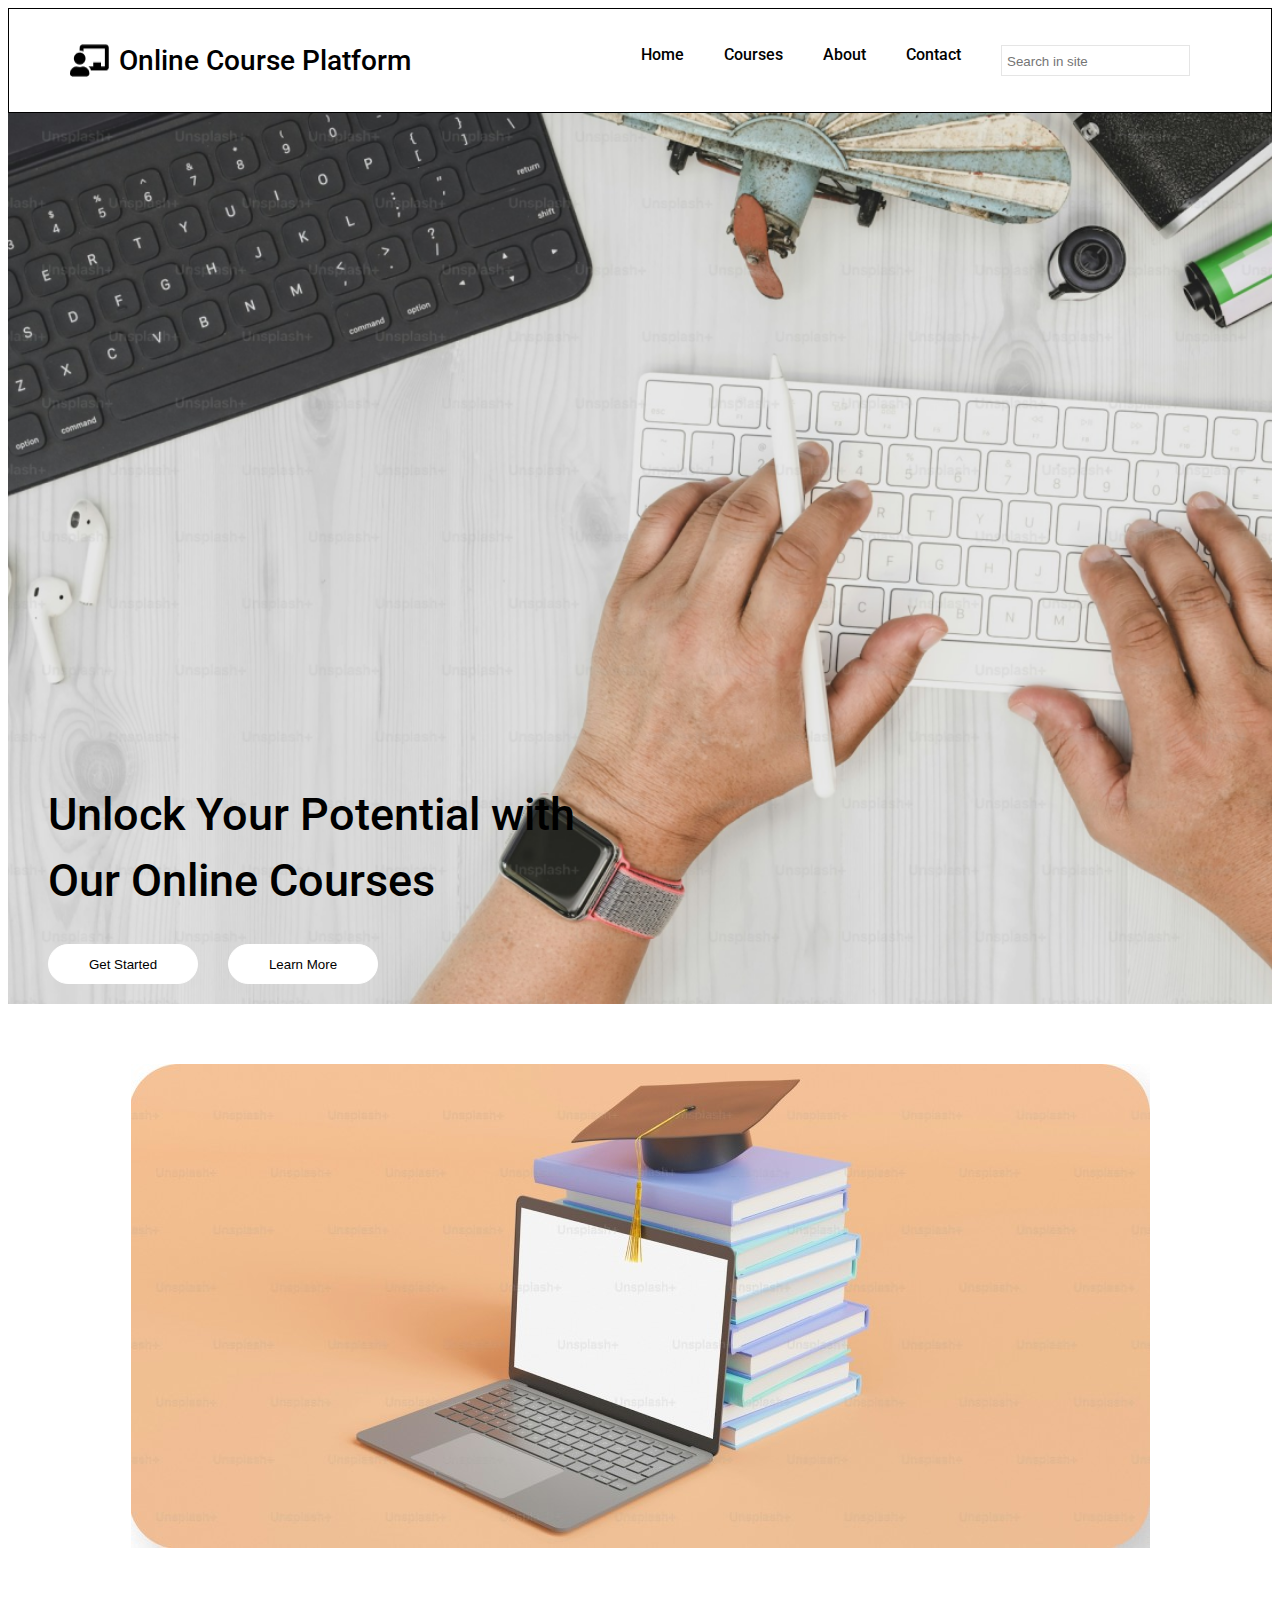
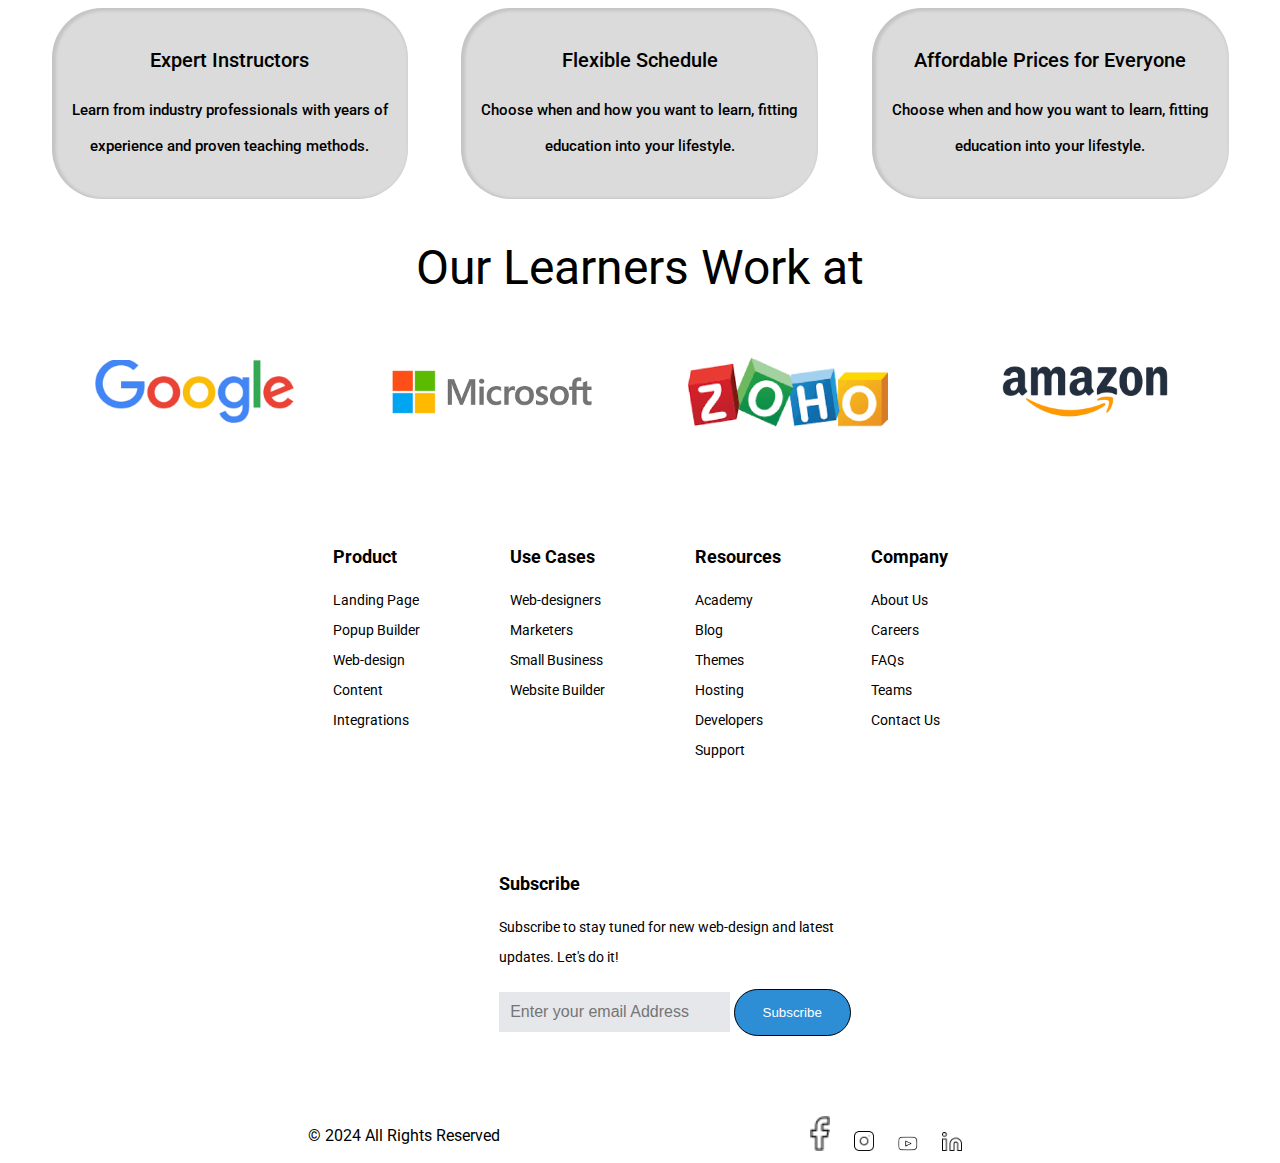
<file: index.html>
<!DOCTYPE html>
<html lang="en">
<head>
  <meta charset="UTF-8">
  <meta name="viewport" content="width=device-width, initial-scale=1.0">
  <title>Online_Course_Platform_and_Registration</title>
  <link rel="stylesheet" href="https://cdnjs.cloudflare.com/ajax/libs/font-awesome/6.5.1/css/all.min.css" integrity="sha512-DTOQO9RWCH3ppGqcWaEA1BIZOC6xxalwEsw9c2QQeAIftl+Vegovlnee1c9QX4TctnWMn13TZye+giMm8e2LwA==" crossorigin="anonymous" referrerpolicy="no-referrer" />
  <link rel="preconnect" href="https://fonts.googleapis.com">
  <link rel="preconnect" href="https://fonts.gstatic.com" crossorigin>
  <link href="https://fonts.googleapis.com/css2?family=Newsreader:ital,opsz,wght@0,6..72,200..800;1,6..72,200..800&family=Poppins:ital,wght@0,100;0,200;0,300;0,400;0,500;0,600;0,700;0,800;0,900;1,100;1,200;1,300;1,400;1,500;1,600;1,700;1,800;1,900&family=Roboto:ital,wght@0,100;0,300;0,400;0,500;0,700;0,900;1,100;1,300;1,400;1,500;1,700;1,900&family=Volkhov:ital,wght@0,400;0,700;1,400;1,700&display=swap" rel="stylesheet">
  <link rel="stylesheet" href="asstes/styles/main.css">
</head>
<body>
    <header>
      <div class="container">
        <div class="logo">
    <a href="index.html">
      <img src="asstes/images/Vector.png" alt="">
      Online Course Platform</a></div>
      <nav>
        <label for="toggle"><i class="fa-solid fa-bars menu"></i></label>
        <input class="checkbox" type="checkbox" id="toggle">
      <ul>
        <li><a target="_blank" href="index.html">Home</a></li>
        <li><a target="_blank" href="courses.html">Courses</a></li>
        <li><a href="#">About</a></li>
        <li><a href="#">Contact</a></li>
        <li>  <div class="search">
         <input type="search" placeholder="Search in site" autofocus>
         <i class="fa-solid fa-magnifying-glass glass"></i>
         </div> </li>
      </ul>
      </nav>
      </div>
      </header>
       <div class="hero">
        <div class="content">
      <h1>Unlock Your Potential with <br>
        Our Online Courses</h1>
        <div class="btn">
   <button>Get Started</button>
   <button>Learn More</button>
        </div>
      </div>
       </div>
   <section class="banner">
<img src="asstes/images/bannar.webp" alt="">
<div class="parent">
<div class="info">
  <i class="fa-solid fa-chalkboard-user user"></i>
<h3>Expert Instructors</h3>
<p>Learn from industry professionals with years of <br> experience and proven teaching methods.</p>
</div>
<div class="info">
  <i class="fa-solid fa-chalkboard-user user"></i>
<h3>Flexible Schedule</h3>
<p>Choose when and how you want to learn, fitting <br> education into your lifestyle.</p>
</div>
<div class="info">
  <i class="fa-solid fa-chalkboard-user user"></i>
<h3>Affordable Prices for Everyone</h3>
<p>Choose when and how you want to learn, fitting <br> education into your lifestyle.</p>
</div>
</div>
  </section>
   <section class="website">
  <div class="website">
<h2>Our Learners Work at</h2>
<div class="parent">
<img src="asstes/images/image 4.png" alt="google">
<img src="asstes/images/image 5.png" alt="microsoft">
<img src="asstes/images/Rectangle 11.png" alt="zoho">
<img src="asstes/images/image 6.png" alt="amazone">
  </div>
  </div>
  </section>
   <section class="footer">
  <div class="footer">
  <div class="company">
 <h3>Product</h3>
 <a href="#">Landing Page</a>
 <a href="#">Popup Builder</a>
 <a href="#">Web-design</a>
 <a href="#">Content</a>
 <a href="#">Integrations</a>
  </div>
  <div class="company">
    <h3>Use Cases</h3>
    <a href="#">Web-designers</a>
    <a href="#">Marketers</a>
    <a href="#">Small Business</a>
    <a href="#">Website Builder</a>
     </div>
     <div class="company">
      <h3>Resources</h3>
      <a href="#">Academy</a>
      <a href="#">Blog</a>
      <a href="#">Themes</a>
      <a href="#">Hosting</a>
      <a href="#">Developers</a>
      <a href="#">Support</a>
       </div>
       <div class="company">
        <h3>Company</h3>
        <a href="#">About Us</a>
        <a href="#">Careers</a>
        <a href="#">FAQs</a>
        <a href="#">Teams</a>
        <a href="#">Contact Us</a>
         </div>
         <div class="company2">
          <h3>Subscribe</h3>
          <a href="#">Subscribe to stay tuned for new web-design and latest <br> updates. Let's do it! </a>
          <input class="email" type="email" placeholder="Enter your email Address">
          <input class="Subscribe" type="submit" value="Subscribe">
           </div>
  </div>
  </section>
   <section class="social media">
    <div class="all">
<div class="social">
<span>© 2024 All Rights Reserved</span>
</div>
<div class="images">
<img src="asstes/icons/social.png" alt="facebook">
<img src="asstes/icons/social (1).png" alt="instgram">
<img src="asstes/icons/social (2).png" alt="youtoup">
<img src="asstes/icons/social (3).png" alt="in">
</div>
</div>
  </section>    
</body>
</html>
</file>
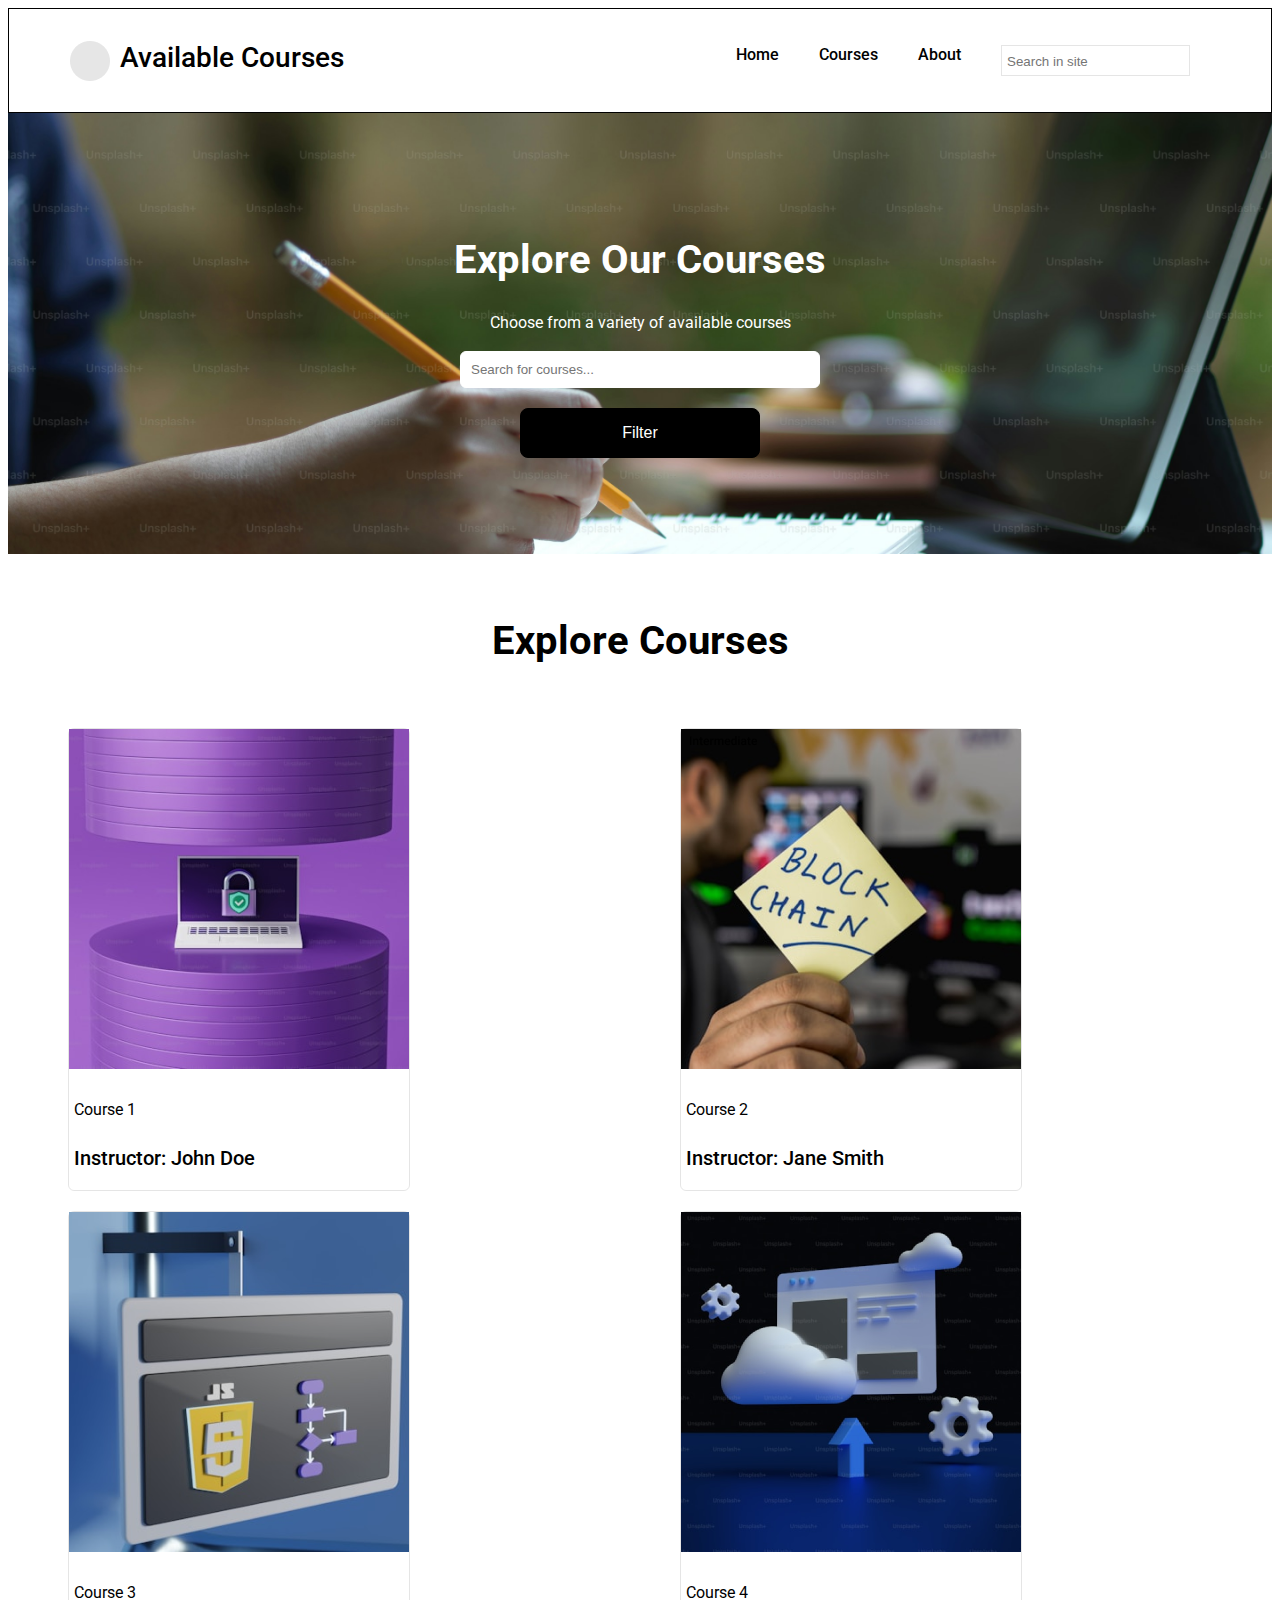
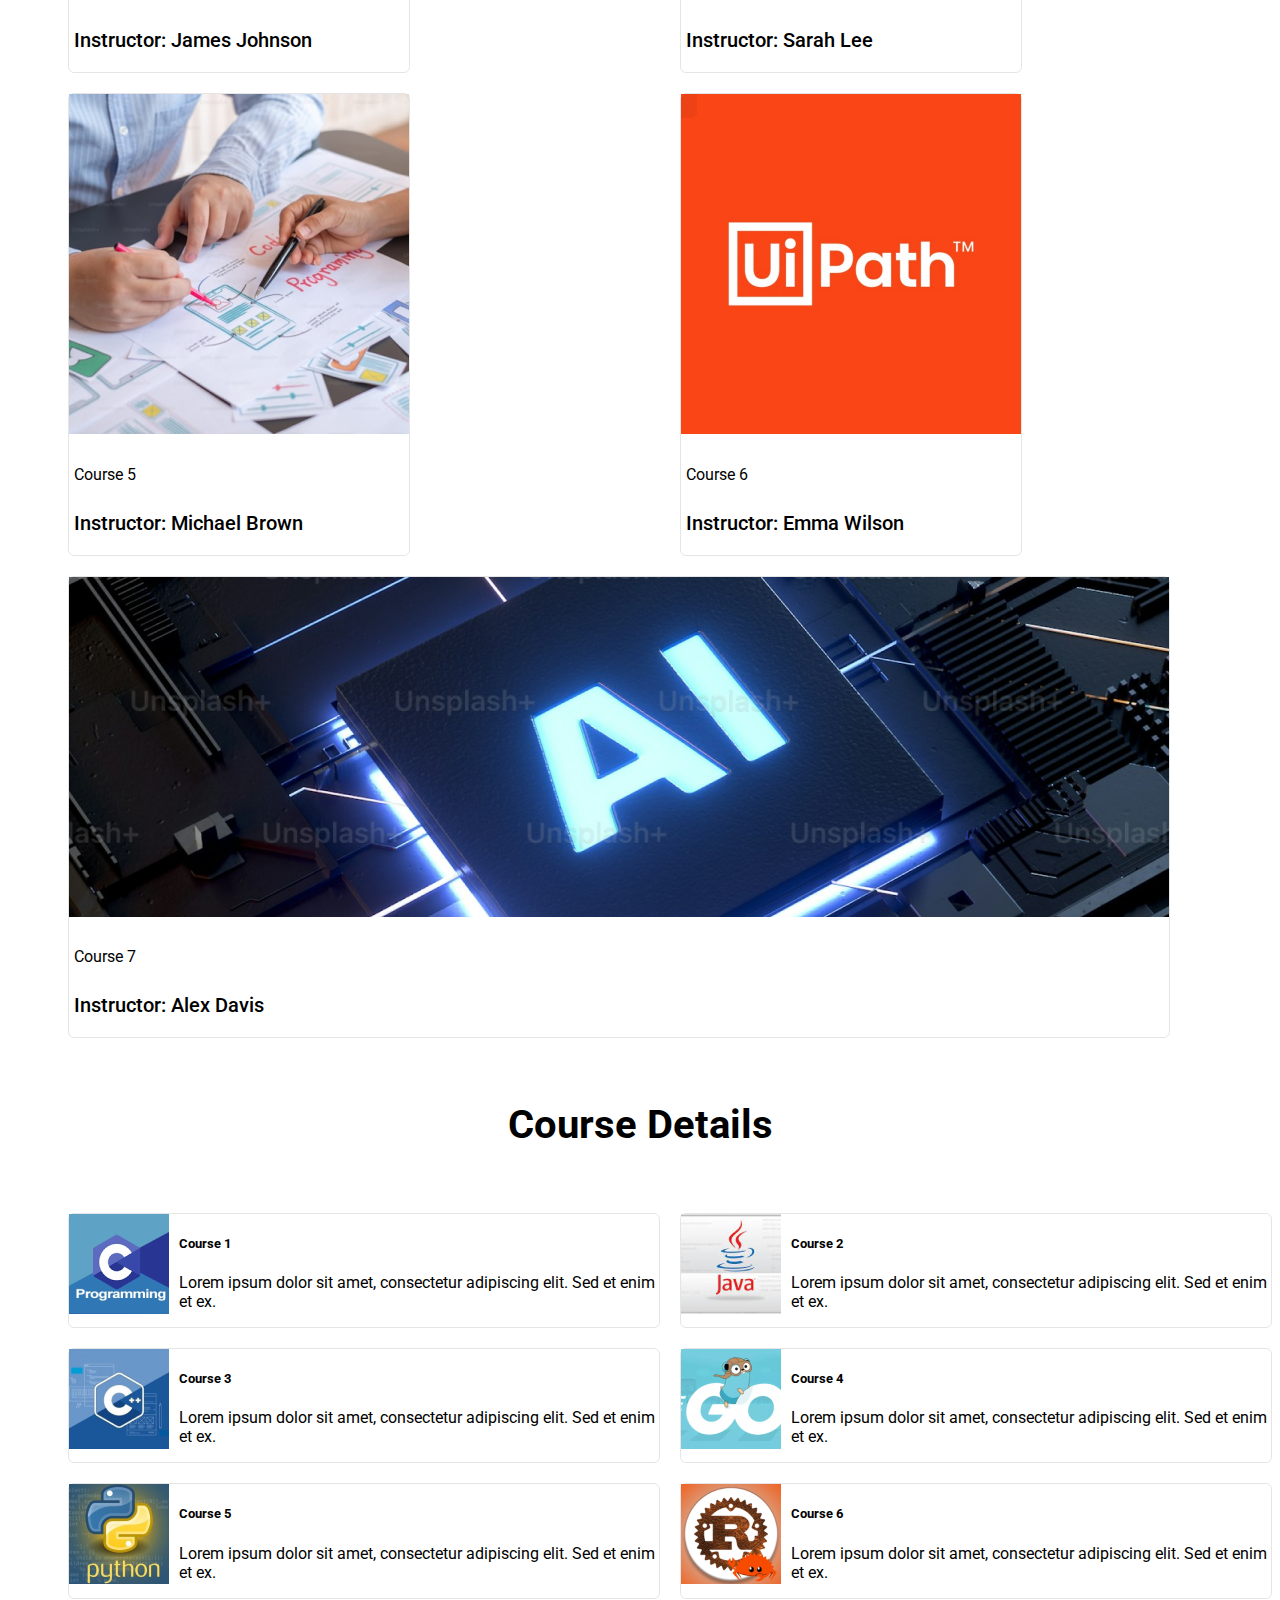
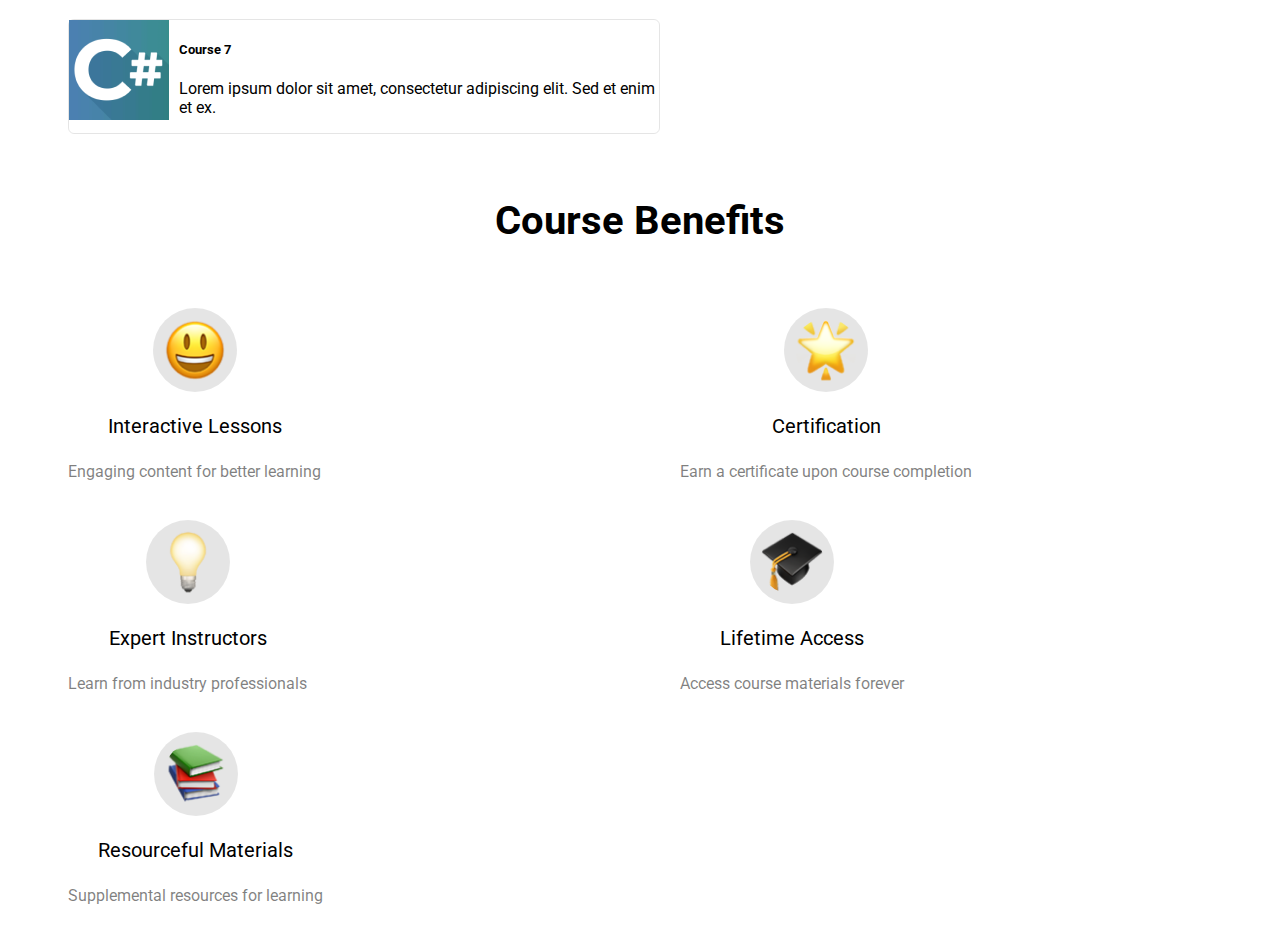
<file: courses.html>
<!DOCTYPE html>
<html lang="en">
<head>
  <meta charset="UTF-8">
  <meta name="viewport" content="width=device-width, initial-scale=1.0">
  <title>courses</title>
  <link rel="stylesheet" href="https://cdnjs.cloudflare.com/ajax/libs/font-awesome/6.5.1/css/all.min.css" integrity="sha512-DTOQO9RWCH3ppGqcWaEA1BIZOC6xxalwEsw9c2QQeAIftl+Vegovlnee1c9QX4TctnWMn13TZye+giMm8e2LwA==" crossorigin="anonymous" referrerpolicy="no-referrer" />
  <link rel="preconnect" href="https://fonts.googleapis.com">
  <link rel="preconnect" href="https://fonts.gstatic.com" crossorigin>
  <link href="https://fonts.googleapis.com/css2?family=Newsreader:ital,opsz,wght@0,6..72,200..800;1,6..72,200..800&family=Poppins:ital,wght@0,100;0,200;0,300;0,400;0,500;0,600;0,700;0,800;0,900;1,100;1,200;1,300;1,400;1,500;1,600;1,700;1,800;1,900&family=Roboto:ital,wght@0,100;0,300;0,400;0,500;0,700;0,900;1,100;1,300;1,400;1,500;1,700;1,900&family=Volkhov:ital,wght@0,400;0,700;1,400;1,700&display=swap" rel="stylesheet">
  <link rel="stylesheet" href="asstes/styles/main.css">
</head>
<body>
  <header>
    <div class="container">
      <div class="logo">
  <a href="#">
    <img src="asstes/images/Rectangle 4137.png" alt="">
    Available Courses</a></div>
    <nav>
      <label for="toggle"><i class="fa-solid fa-bars menu"></i></label>
      <input class="checkbox" type="checkbox" id="toggle">
    <ul>
      <li><a target="_blank" href="index.html">Home</a></li>
      <li><a target="_blank" href="courses.html">Courses</a></li>
      <li><a href="#">About</a></li>
      <li>  <div class="search">
       <input type="search" placeholder="Search in site" autofocus>
       <i class="fa-solid fa-magnifying-glass glass"></i>
       </div> </li>
    </ul>
    </nav>
    </div>
    </header>
    <main>
    <div class="about">
      <div class="details">
    <h1> Explore Our Courses</h1>
    <p>Choose from a variety of available courses</p>
    <div>
    <input type="search" placeholder="Search for courses..." autofocus>
    <button>Filter</button>
    </div>
    </div>
     </div>
     </main>
     <div class="Explore">
      <h2>Explore Courses</h2>
      <div class="option">
        <div class="typs">
       <img src="asstes/images/image container.png" alt="">
       <h5>Course 1</h5>
       <p>Instructor: John Doe</p>
        </div>
        <div class="typs">
          <img src="asstes/images/image container (1).png" alt="">
          <h5>Course 2</h5>
          <p>Instructor: Jane Smith</p>
           </div>
           <div class="typs">
            <img src="asstes/images/image.png" alt="">
            <h5>Course 3</h5>
            <p>Instructor: James Johnson</p>
             </div>
             <div class="typs">
              <img src="asstes/images/image container (2).png" alt="">
              <h5>Course 4</h5>
              <p>Instructor: Sarah Lee</p>
               </div>
               <div class="typs">
                <img src="asstes/images/image container (3).png" alt="">
                <h5>Course 5</h5>
                <p>Instructor: Michael Brown</p>
                 </div>
                 <div class="typs">
                  <img src="asstes/images/image (1).png" alt="">
                  <h5>Course 6</h5>
                  <p>Instructor: Emma Wilson</p>
                   </div>
                   <div class="typs2">
                    <img src="asstes/images/image container (4).png" alt="">
                    <h5>Course 7</h5>
                    <p>Instructor: Alex Davis</p>
                     </div>
      </div>
     </div>
     <div class="courses">
    <h2>Course Details</h2>
    <div class="option">
      <div class="card">
    <div>
     <img src="asstes/images/image container (5).png" alt="">
     </div>
     <div>
     <h5>Course 1</h5>
     <p>Lorem ipsum dolor sit amet, consectetur adipiscing elit. Sed et enim et ex.</p>
    </div>
    </div>
    <div class="card">
      <div>
       <img src="asstes/images/image (2).png" alt="">
       </div>
       <div>
       <h5>Course 2</h5>
       <p>Lorem ipsum dolor sit amet, consectetur adipiscing elit. Sed et enim et ex.</p>
      </div>
      </div>
      <div class="card">
        <div>
         <img src="asstes/images/image (3).png" alt="">
         </div>
         <div>
         <h5>Course 3</h5>
         <p>Lorem ipsum dolor sit amet, consectetur adipiscing elit. Sed et enim et ex.</p>
        </div>
        </div>
        <div class="card">
          <div>
           <img src="asstes/images/image (4).png" alt="">
           </div>
           <div>
           <h5>Course 4</h5>
           <p>Lorem ipsum dolor sit amet, consectetur adipiscing elit. Sed et enim et ex.</p>
          </div>
          </div>
            <div class="card">
              <div>
               <img src="asstes/images/image (5).png" alt="">
               </div>
               <div>
               <h5>Course 5</h5>
               <p>Lorem ipsum dolor sit amet, consectetur adipiscing elit. Sed et enim et ex.</p>
              </div>
              </div>
              <div class="card">
                <div>
                 <img src="asstes/images/image (6).png" alt="">
                 </div>
                 <div>
                 <h5>Course 6</h5>
                 <p>Lorem ipsum dolor sit amet, consectetur adipiscing elit. Sed et enim et ex.</p>
                </div>
                </div>
                <div class="card">
                  <div>
                   <img src="asstes/images/image container (6).png" alt="">
                   </div>
                   <div>
                   <h5>Course 7</h5>
                   <p>Lorem ipsum dolor sit amet, consectetur adipiscing elit. Sed et enim et ex.</p>
                  </div>
                  </div>
    </div>
     </div>
     <div class="benefits">
      <h2>Course Benefits</h2>
      <div class="option">
     <div class="omoge">
     <img src="asstes/icons/icon.png" alt="">
     <h3>Interactive Lessons</h3>
     <p>Engaging content for better learning</p>
     </div>
     <div class="omoge">
      <img src="asstes/icons/icon (1).png" alt="">
      <h3>Certification</h3>
      <p>Earn a certificate upon course completion</p>
      </div>
      <div class="omoge">
        <img src="asstes/icons/icon (2).png" alt="">
        <h3>Expert Instructors</h3>
        <p>Learn from industry professionals</p>
        </div>
        <div class="omoge">
          <img src="asstes/icons/icon (3).png" alt="">
          <h3>Lifetime Access</h3>
          <p>Access course materials forever</p>
          </div>
          <div class="omoge">
            <img src="asstes/icons/icon (4).png" alt="">
            <h3>Resourceful Materials</h3>
            <p>Supplemental resources for learning</p>
            </div>
            </div>
             </div>
</body>
</html>
</file>
<file: asstes/styles/main.css>
*{
  padding: 0;
  padding: 0;
  box-sizing: border-box;
}
body{
  font-family: "Roboto", sans-serif;
}
.container{
  padding: 0 15px;
  margin: auto;
}
@media (min-width:768px){
  .container{
    width: 750px;
  }
}
@media (min-width:992px){
  .container{
     width:970px; 
  }
}
@media (min-width:1200px){
  .container{
     width: 1170px; 
  }
}
.search{
border: 1px solid #0000001A;
width: fit-content;
padding:5px;
}
.search input{
  outline: none;
  border: none;
}
a{
  text-decoration: none;
}
.logo img{
max-width:100%;
}
nav ul li{
  list-style: none;
}
header{
  width:100%;
  padding: 20px 0;
  border: 1px solid #000;
  background-color: #fff;
}
header .container{
  display: flex;
  align-items: center;
  justify-content: space-between;
}
.logo a{
  font-size: 28px;
  font-weight: 500;
  color: #000;
  display: flex;
  gap: 10px;
}
.menu{
  color: #000;
  font-size: 30px;
  cursor: pointer;
}
nav ul li a{
  color: #000;
  font-size: 16px;
  font-weight: 500;
}
.glass{
  color: #888;
}
@media (max-width:991px){
  .search{
    width: 100%;
  }
  .typs2 img{
    width: 340px;
  }
 
header nav{
  position: relative;
}
  header nav input{
    appearance: none;
  }
  header nav input:checked + ul{
    display: block;
  }
  header nav ul{
    display: none;
    position: absolute;
    top:50px;
    right: 0;
    min-width: 250px;
    border: 1px solid rgb(0 0 0 /0.1);
    background-color: #fff;
  }
  header nav ul li:not(:last-child){
    border-bottom: 1px solid rgb(0 0 0 /0.1);
  }
  header nav ul li a{
    display: block;
    padding: 10px;
    color: #000;
  }
}
@media (min-width:992px){
  header nav label,
  header nav .checkbox{
display: none;
  }
  header nav ul{
    display: flex;
  }
  header nav ul li{
    padding: 0 20px;
  }
}
.hero{
  background-image:url(../images/hero.webp);
  height: 99vh;
  background-size: cover;
  background-position: center;
  display: flex;
  align-items: end;
  justify-content: start;
}
.content h1{
  font-size: 45px;
  color: #000;
  font-weight: 500;
  line-height: 66px;
}
.btn button{
  background-color: #fff;
  border: 1px solid #fff;
  color: #000;
  font-weight: 500;
  width: 150px;
height: 40px;
 border-radius: 50px; 
} 
.btn{
  display: flex;
  gap: 30px;
}
.hero .content{
  padding-left: 40px;
  padding-bottom: 20px;
}
 .banner img{
  max-width:100%;
  display: flex;
  align-items: center;
  justify-content: center;
  margin: auto;
  padding: 60px;
}
.user{
  color: #000;
  display: flex;
  align-items: center;
  justify-content: center;
  font-size: 40px;
}
.info h3{
  font-size: 20px;
  font-weight: 500;
  text-align: center;
}
.info p{
  font-size: 15px;
  font-weight: 500;
  text-align: center;
  line-height: 36px;
}
.info{
  width: fit-content;
  background-color:#DBDBDB;
 padding: 20px;
border-radius:50px;
box-shadow: 2px 1px 3px 2px inset #0000001A;
}
.parent{
  display: flex;
  align-items: center;
  justify-content: space-evenly;
  flex-wrap: wrap;
  gap: 10px;
}
.website h2{
  font-size: 48px;
  font-weight: 400;
  text-align: center;
}
.parent img{
  width: 200px;
}
.company h3,.company2 h3{
  font-size: 18px;
  font-weight: 700;
}
.company a,.company2 a{
  display: block;
  font-size: 14px;
  font-weight: 400;
  color: #000;
  line-height: 30px;
}
.footer{
  display: flex;
  justify-content: center;
  gap: 10vh;
  padding: 40px;
  flex-wrap: wrap;
}
.email{
  background-color: #E5E7EB;
  padding: 10px;
  width: 18vw;
  border: 1px solid #E5E7EB;
  color:#B1B5BB;
  font-size: 16px;
  font-weight: 400;
  margin-top: 20px;
}
.Subscribe{
  background-color:#2D8DD5;
  color: #fff;
  border: 1px solid #000;
  border-radius: 50px;
  padding: 15px 28px;
}
.company2{
  margin-left: 70px;
}
.all{
  display: flex;
  align-items: center;
  justify-content: space-evenly;
flex-wrap: wrap;
}
.social img{
  width: 20px;
}
.images img{
  display: inline-block;
  margin: 0px 10px;
} 
.about{
  background-image:url(../images/about.jpg);
  height: 49vh;
  background-size: cover;
  background-position: center;
  display: flex;
  align-items: center;
  justify-content: center;
}
.details h1{
  color: #fff;
  font-size: 40px;
  text-align: center;
  font-weight: 700;
  line-height: 48px;
}
.details p{
  color: #fff;
  font-size: 16px;
  text-align: center;
  font-weight:400;
  line-height: 24px;
}
.details input{
  background-color: #fff;
  border: 1px #fff solid;
  border-radius: 6px;
  padding: 10px;
  gap: 4px;
  width: 360px;
}
.details button{
  background-color: #000;
  color: #fff;
  text-align: center;
  padding: 12px;
  border: 1px solid #000;
  border-radius: 8px;
  width:240px;
font-size: 16px;
font-weight: 500;
line-height: 24px;
}
.details div{
  display: flex;
  align-items: center;
  justify-content: space-between;
  flex-direction: column;
  gap: 20px;
}
.Explore h2,.courses h2,.benefits h2{
  text-align: center;
font-size: 40px;
font-weight: 700;
line-height: 48px;
padding: 30px;
}
.typs h5,.typs2 h5{
font-size: 16px;
font-weight: 400;
padding: 0 5px;
}
.typs p,.typs2 p{
font-size: 20px;
font-weight: 500;
padding: 0 5px;
}
.typs,.typs2,.card{
  border: 1px solid #0000001A;
  border-radius: 6px;
  width: fit-content;
}
.option{
  display: grid;
  grid-template-columns: repeat(auto-fill,minmax(400px,1fr));
  gap: 20px;
  padding-left: 60px;
}
.card{
  display: flex;
  align-items: start;
  justify-content: start;
  gap: 10px;
}
.omoge img{
  background-color:#0000001A;
  padding: 10px;
  border-radius: 50px;
  display: flex;
  align-items: center;
  justify-content: center;
  margin: auto;
}
.omoge{
  width: fit-content;
}
.omoge h3{
font-size: 20px;
font-weight: 400;
line-height: 28px;
text-align: center;
}
.omoge p{
  color:#00000080;
  font-family: Roboto;
font-size: 16px;
font-weight: 400;
line-height: 24px;
text-align: center;
}
</file>
